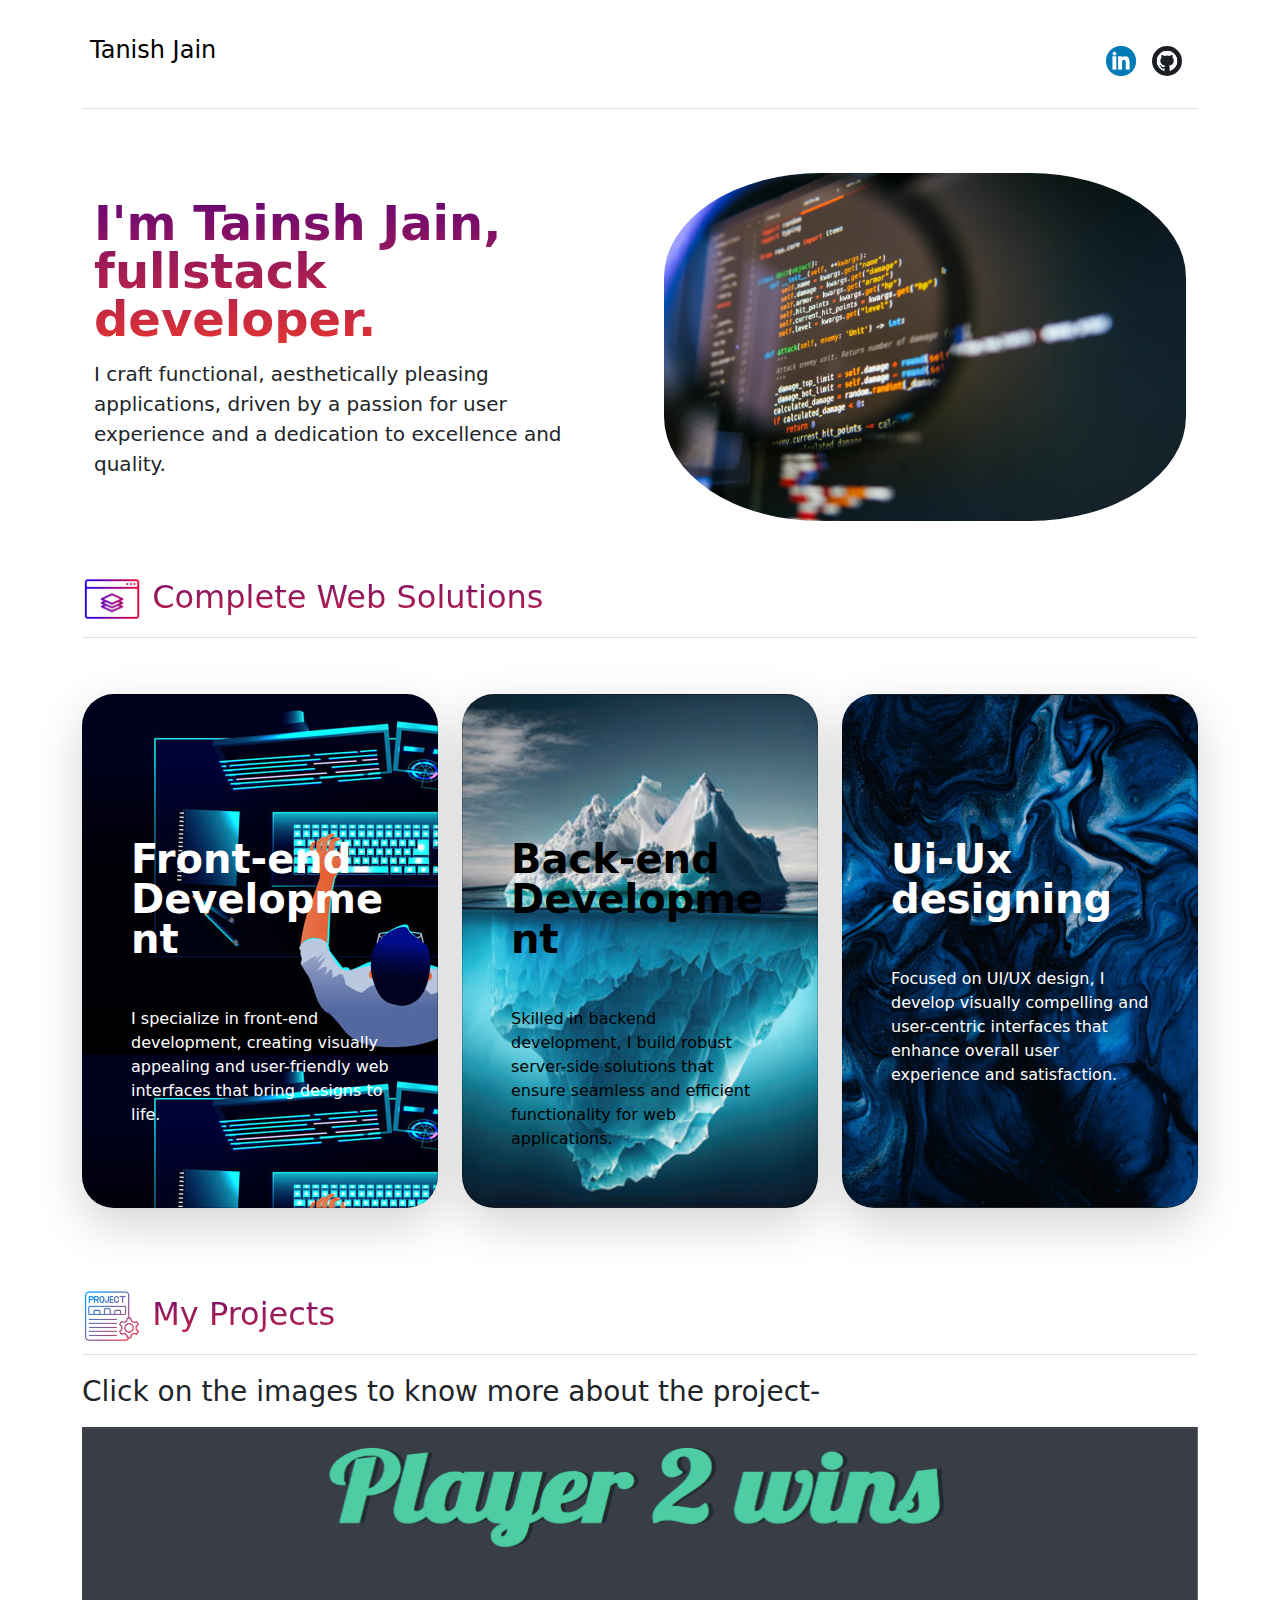
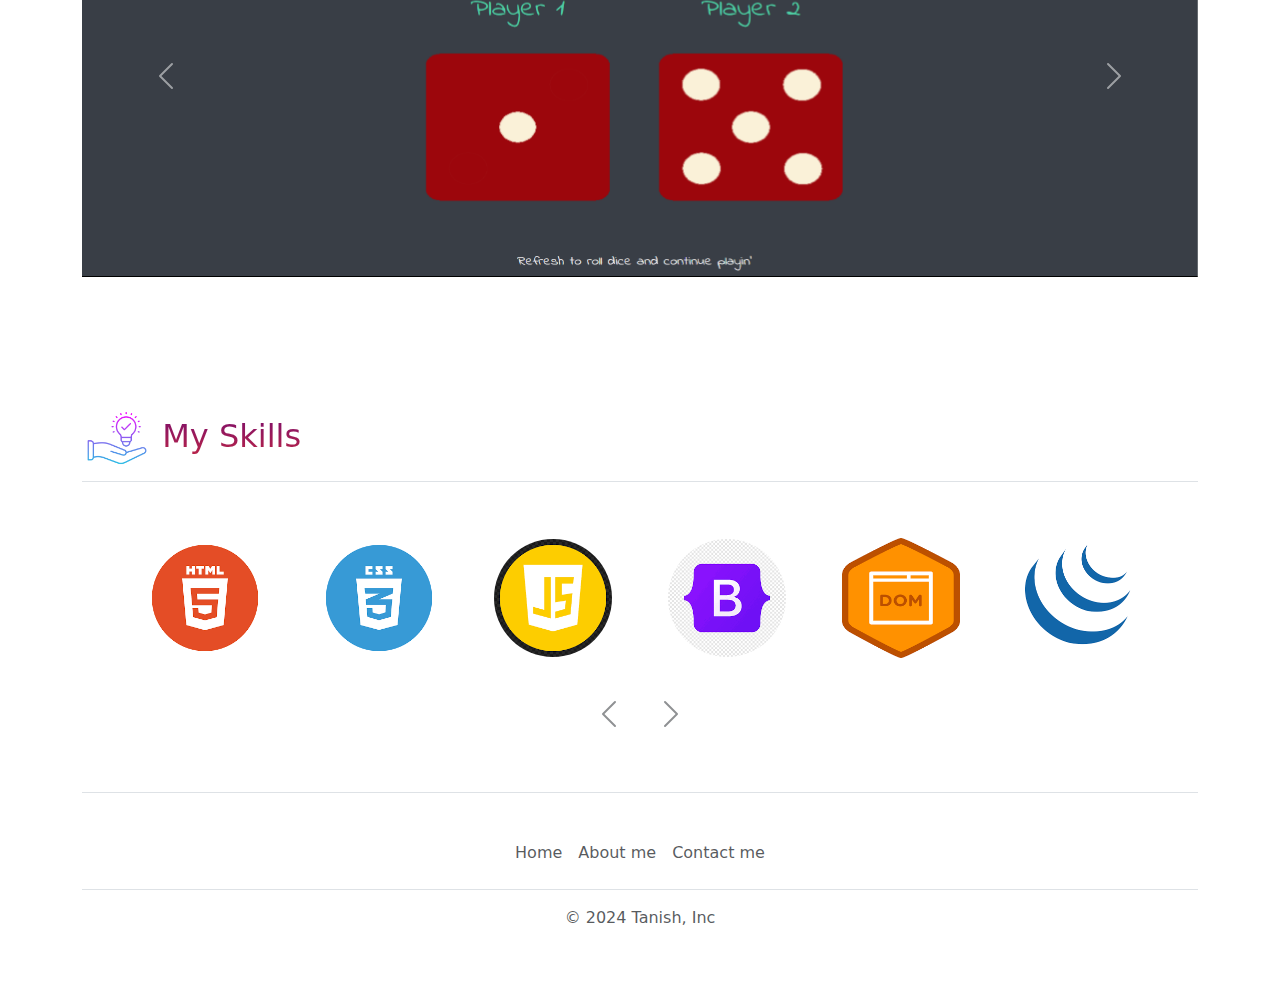
<file: index.html>
<!DOCTYPE html>
<html lang="en">
<head>
    <meta charset="UTF-8">
    <meta name="viewport" content="width=device-width, initial-scale=1.0">
    <title>My_resume</title>
    <link rel="stylesheet" href="style.css">
    <link href="https://cdn.jsdelivr.net/npm/bootstrap@5.3.3/dist/css/bootstrap.min.css" rel="stylesheet" integrity="sha384-QWTKZyjpPEjISv5WaRU9OFeRpok6YctnYmDr5pNlyT2bRjXh0JMhjY6hW+ALEwIH" crossorigin="anonymous">
</head>
<body>
<!-- header -->
 <div class="container" >
    <header class="d-flex flex-wrap justify-content-center py-3 mb-3 border-bottom ">
        <a href="/" class="d-flex align-items-center mb-3 mb-md-0 me-md-auto link-body-emphasis text-decoration-none">
<!-- 			<svg xmlns="http://www.w3.org/2000/svg" width="30px" height="30px" fill="currentColor" class="bi bi-emoji-sunglasses-fill" viewBox="0 0 16 16">
				<path d="M8 16A8 8 0 1 0 8 0a8 8 0 0 0 0 16M2.31 5.243A1 1 0 0 1 3.28 4H6a1 1 0 0 1 1 1v.116A4.2 4.2 0 0 1 8 5c.35 0 .69.04 1 .116V5a1 1 0 0 1 1-1h2.72a1 1 0 0 1 .97 1.243l-.311 1.242A2 2 0 0 1 11.439 8H11a2 2 0 0 1-1.994-1.839A3 3 0 0 0 8 6c-.393 0-.74.064-1.006.161A2 2 0 0 1 5 8h-.438a2 2 0 0 1-1.94-1.515zM4.969 9.75A3.5 3.5 0 0 0 8 11.5a3.5 3.5 0 0 0 3.032-1.75.5.5 0 1 1 .866.5A4.5 4.5 0 0 1 8 12.5a4.5 4.5 0 0 1-3.898-2.25.5.5 0 0 1 .866-.5z"/>
			  </svg> -->
          <span class="fs-4 px-2 mb-2"> Tanish Jain</span>
        </a>
        <div class="d-flex mb-3">
          <a href="https://www.linkedin.com/in/tanish-jain-5a891a230/" class="me-3" target="blank">
              <img src="./images/linkedIn.png" alt="Icon 1" width="30" height="30">
          </a>
          <a href="https://github.com/tanishjain0209" class="me-3"  target="blank">
              <img src="./images/gitHub.png" class="git" alt="Icon 2" width="30" height="30">
          </a>
          <!-- <a href="https://www.website3.com" class="me-3" target="_blank">
              <img src="./images/icon3.png" alt="Icon 3" width="30" height="30">
          </a> -->
          <!-- <a href="https://www.website4.com" class="">
              <img src="./images/icon4.png" alt="Icon 4" width="30" height="30">
          </a> -->
		</div>
    </header>
 </div>
<!-- header -->

<!-- hero -->
<div class="container col-xxl-8 px-4 py-0">
  <div class="row flex-lg-row-reverse align-items-center g-5 py-5">
    <div class="col-10 col-sm-8 col-lg-6">
      <img src="./images/main.jpeg" style="border-radius: 30%;" class="d-block mx-lg-auto img-fluid" alt="Bootstrap Themes" width="700" height="500" loading="lazy">
    </div>
    <div class="col-lg-6">
      <h1 class="display-5 fw-bold text-body-emphasis lh-1 mb-3">I'm Tainsh Jain,
        fullstack developer.
      </h1>
      <p class="lead" >I craft functional, aesthetically pleasing applications, driven by a passion for user experience and a dedication to excellence and quality.</p>
    </div>
  </div>
</div>
<!-- hero -->

<!-- features --> 
 <div class="container">
  <h2 class="pb-2 border-bottom webdev"><img src="./images/fullstack.png" height="60px" alt=""> Complete Web Solutions </h2>
	<div class="row row-cols-1 row-cols-lg-3 align-items-stretch g-4 py-5">
		<div class="col">
			<div class="lc-block card card-cover h-100 overflow-hidden text-white bg-dark rounded-5 shadow-lg" lc-helper="background" style="background-image: url('./images/Endfront.jpeg'); background-size:fit">
				<div class="d-flex flex-column h-100 p-5 pb-3 text-white text-shadow-1">
					<div class="lc-block pt-5 mt-5 mb-4">
						<div editable="rich">
							<h2 class="display-6 lh-1 fw-bold">Front-end Development</h2>
							<p class="mt-5">I specialize in front-end development, creating visually appealing and user-friendly web interfaces that bring designs to life.</p>
						</div>
					</div>
				</div>
			</div>
		</div>

		<div class="col">
			<div class="lc-block card card-cover h-100 overflow-hidden text-white bg-dark rounded-5 shadow-lg" lc-helper="background" style="background:url(./images/backice.jpg)  center / cover no-repeat;">
				<div class="d-flex flex-column h-100 p-5 pb-3 text-black text-shadow-1">
					<div class="lc-block pt-5 mt-5 mb-4">
						<div editable="rich">
							<h2 class="display-6 lh-1 fw-bold">Back-end Development</h2>
							<p class="mt-5 ">Skilled in backend development, I build robust server-side solutions that ensure seamless and efficient functionality for web applications.</p>
						</div>
					</div>
				</div>
			</div>
		</div>

		<div class="col">
			<div class="lc-block card card-cover h-100 overflow-hidden text-white bg-dark rounded-5 shadow-lg" lc-helper="background" style="background:url(./images/check1.jpg)  center / cover no-repeat;">
				<div class="d-flex flex-column h-100 p-5 pb-3 text-white text-shadow-1">
					<div class="lc-block pt-5 mt-5 mb-4">
						<div editable="rich">
							<h2 class="display-6 lh-1 fw-bold">Ui-Ux designing</h2>
							<p class="mt-5">Focused on UI/UX design, I develop visually compelling and user-centric interfaces that enhance overall user experience and satisfaction.</p>
						</div>
					</div>
					<ul class="lc-block d-flex list-unstyled mt-auto ms-auto"><a class="btn btn-link btn-sm text-white " href="#" role="button"></a></ul>
				</div>
			</div>
		</div>
	</div>
</div>
<!-- features -->

<!-- projects -->
<div class="container carousel">
	<h2 style="margin-top: 30px;" class="pb-2 border-bottom webdev"><img src="./images/Project1.png" height="60px" alt=""> My Projects </h2>
	<h3 style="margin-top: 20px; padding-bottom: 10px;">Click on the images to know more about the project-</h3>
	<div id="carouselExampleCaptions" class="carousel slide" data-bs-ride="carousel">
	  <div class="carousel-indicators">
		<button type="button" data-bs-target="#carouselExampleCaptions" data-bs-slide-to="0" class="active" aria-current="true" aria-label="Slide 1"></button>
		<button type="button" data-bs-target="#carouselExampleCaptions" data-bs-slide-to="1" aria-label="Slide 2"></button>
		<button type="button" data-bs-target="#carouselExampleCaptions" data-bs-slide-to="2" aria-label="Slide 3"></button>
		<button type="button" data-bs-target="#carouselExampleCaptions" data-bs-slide-to="3" aria-label="Slide 4"></button>
	  </div>
	  <div class="carousel-inner">
		<div class="carousel-item active">
		  <img src="./images/dice.png" class="d-block w-100" alt="..." style="height: 450px;" onclick="showOverlay(this)">
		  <div class="carousel-caption overlay d-none">
			<h5 class="car">Dice Game</h5>
			<ul style="list-style: none;">
				<li>Settle your arguments the Dice way.</li>
				<li>Made using Html, Css & Js.</li>
			</ul>
		  </div>
		</div>
		<div class="carousel-item">
		  <img src="./images/drum.png" class="d-block w-100" alt="..." style="height: 450px;" onclick="showOverlay(this)">
		  <div class="carousel-caption overlay d-none">
			<h5 class="car">Your online band</h5>
			<ul style="list-style: none;">
				<li>Make your own music.</li>
				<li>Click the keys present on screen or on your keyboard.</li>
				<li>Made using Html, Css, Js and DOM.</li>
			</ul>
		  </div>
		</div>
		<div class="carousel-item">
		  <img src="./images/TinDog.png" class="d-block w-100" alt="..." style="height: 450px;" onclick="showOverlay(this)">
		  <div class="carousel-caption overlay d-none">
			<h5 class="car">TinDog</h5>
			<ul style="list-style: none;">
				<li>Tinder for dogs, because why not?</li>
				<li>Made using Html, Css, Js.</li>
			</ul>
		  </div>
		</div>
		<div class="carousel-item">
		  <img src="./images/EncrypDecryp.png" class="d-block w-100" alt="..." style="height: 450px;" onclick="showOverlay(this)">
		  <div class="carousel-caption overlay d-none">
			<h5 class="car">Encryption and Decryption</h5>
			<ul style="list-style: none;">
				<li>Encrpyt and Decrypt your files.</li>
				<li>Made using Python.</li>
			</ul>
		  </div>
		</div>
	  </div>
	  <button class="carousel-control-prev" type="button" data-bs-target="#carouselExampleCaptions" data-bs-slide="prev">
		<span class="carousel-control-prev-icon" aria-hidden="true"></span>
		<span class="visually-hidden">Previous</span>
	  </button>
	  <button class="carousel-control-next" type="button" data-bs-target="#carouselExampleCaptions" data-bs-slide="next">
		<span class="carousel-control-next-icon" aria-hidden="true"></span>
		<span class="visually-hidden">Next</span>
	  </button>
	</div>
  </div>
<!-- projects -->

 
  
 <!-- skilss    -->
<div class="container">
	<h2 style="margin-top: 30px;" class="pb-2 border-bottom webdev"><img src="./images/skills2.png" height="70px" alt=""> My Skills </h2>
	<div class="row">
		<div class="col-md-12">
			<div class="lc-block">
				<div id="carouselLogos" class="carousel slide pt-5 pb-4" data-bs-ride="carousel">

					<div class="carousel-inner px-5">
						<div class="carousel-item active">
							<div class="row">
								<div class="col-6 col-lg-2 align-self-center">
									<img class="d-block w-100 px-3 mb-3" src="./images/Html.png" alt="" >
								</div>
								<div class="col-6 col-lg-2  align-self-center">
									<img class="d-block w-100 px-3  mb-3" src="./images/css.png" alt="">
								</div>
								<div class="col-6 col-lg-2  align-self-center">
									<img class="d-block w-100 px-3  mb-3" src="./images/javascript.png" style="border-radius: 50%;" alt="">
								</div>
								<div class="col-6 col-lg-2  align-self-center">
									<img class="d-block w-100 px-3  mb-3" src="./images/bootstrap.png" alt="" style="border-radius: 50%;">
								</div>
								<div class="col-6 col-lg-2  align-self-center">
									<img class="d-block w-100 px-3  mb-3" src="./images/Dom.png" style="border-radius: 10%;" alt="" height="120px">
								</div>
								<div class="col-6 col-lg-2  align-self-center">
									<img class="d-block w-100 px-3  mb-3" src="./images/jquery.png" style="border-radius: 50%;" alt="">
								</div>
							</div>

						</div>
						<div class="carousel-item">
							<div class="row">
								<div class="col-6 col-lg-2 align-self-center">
									<img class="d-block w-100 px-3 mb-3" src="./images/node js.png" alt="">
								</div>
								<div class="col-6 col-lg-2  align-self-center">
									<img class="d-block w-100 px-3  mb-3" src="./images/express js.png" alt="">
								</div>
								<div class="col-6 col-lg-2  align-self-center">
									<img class="d-block w-100 px-3  mb-3" src="./images/rest api.png" alt="">
								</div>
								<div class="col-6 col-lg-2  align-self-center">
									<img class="d-block w-100 px-3  mb-3" src="./images/git.png" alt="">
								</div>
								<div class="col-6 col-lg-2  align-self-center">
									<img class="d-block w-100 px-3  mb-3" src="./images/sql.png" alt="">
								</div>
								<div class="col-6 col-lg-2  align-self-center">
									<img class="d-block w-100 px-3  mb-3" src="./images/react.jpeg" alt="">
								</div>
							</div>

						</div>

					</div>


			<!--
	<ol class="carousel-indicators list-unstyled position-relative mt-3">
		<li data-bs-target="#carouselLogos" data-bs-slide-to="0" class="active bg-dark carousel-control-prev-icon"></li>
		<li data-bs-target="#carouselLogos" data-bs-slide-to="1" class="bg-dark"></li>
	</ol>
	-->
				

					<div class="w-100 px-3 text-center mt-4">
						<a class="carousel-control-prev position-relative d-inline me-4" href="#carouselLogos" data-bs-slide="prev">
							<svg width="2em" height="2em" viewBox="0 0 16 16" class="text-dark" fill="currentColor" xmlns="http://www.w3.org/2000/svg">
								<path fill-rule="evenodd" d="M11.354 1.646a.5.5 0 0 1 0 .708L5.707 8l5.647 5.646a.5.5 0 0 1-.708.708l-6-6a.5.5 0 0 1 0-.708l6-6a.5.5 0 0 1 .708 0z"></path>
							</svg>
							<span class="visually-hidden">Previous</span>
						</a>
						<a class="carousel-control-next position-relative d-inline" href="#carouselLogos" data-bs-slide="next">
							<svg width="2em" height="2em" viewBox="0 0 16 16" class="text-dark" fill="currentColor" xmlns="http://www.w3.org/2000/svg">
								<path fill-rule="evenodd" d="M4.646 1.646a.5.5 0 0 1 .708 0l6 6a.5.5 0 0 1 0 .708l-6 6a.5.5 0 0 1-.708-.708L10.293 8 4.646 2.354a.5.5 0 0 1 0-.708z"></path>
							</svg>
							<span class="visually-hidden">Next</span>
						</a>





					</div>


				</div>
			</div>
		</div>
	</div>
</div>
 <!-- skills -->



 <div class="container">
	<h2 style="margin-top: 30px;" class="pb-2 border-bottom webdev"></h2>
	<footer class="py-3 my-4">
	  <ul class="nav justify-content-center border-bottom pb-3 mb-3">
		<li class="nav-item"><a href="index.html" class="nav-link px-2 text-body-secondary">Home</a></li>
		<li class="nav-item"><a href="./About me/about.html" class="nav-link px-2 text-body-secondary">About me</a></li>
		<li class="nav-item"><a href="./Contact me/contact.html" class="nav-link px-2 text-body-secondary">Contact me</a></li>
	  </ul>
	  <p class="text-center text-body-secondary">© 2024 Tanish, Inc</p>
	</footer>
  </div>
 
  
  


<script src="index.js"></script>
  <script src="https://cdn.jsdelivr.net/npm/bootstrap@5.3.3/dist/js/bootstrap.bundle.min.js" integrity="sha384-YvpcrYf0tY3lHB60NNkmXc5s9fDVZLESaAA55NDzOxhy9GkcIdslK1eN7N6jIeHz" crossorigin="anonymous"></script>
</body>
</html>
</file>
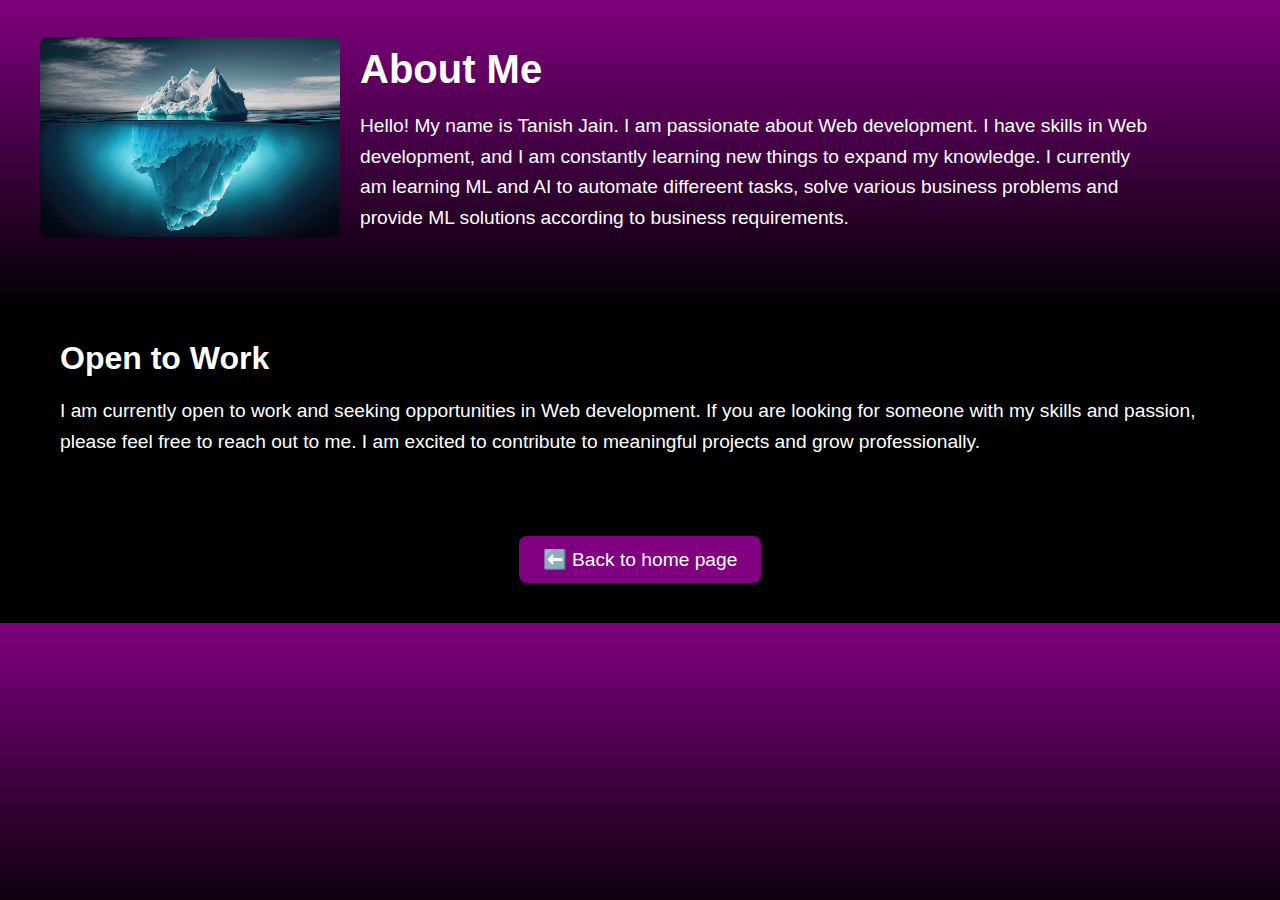
<file: About me/about.html>
<!DOCTYPE html>
<html lang="en">
<head>
    <meta charset="UTF-8">
    <meta name="viewport" content="width=device-width, initial-scale=1.0">
    <title>About Me</title>
    <link rel="stylesheet" href="styleabout.css">
</head>
<body>
    <div class="container">
        <div class="about-section">
            <img src="../images/backice.jpg" alt="Your Image" class="profile-img">
            <div class="about-text">
                <h1 id="start">About Me</h1>
                <p class="about">
                    Hello! My name is Tanish Jain. I am passionate about Web development. 
                    I have skills in Web development, and I am constantly learning new things 
                    to expand my knowledge. I currently am learning ML and AI to automate differeent tasks, solve various business problems and provide ML solutions according to business requirements.
                </p>
            </div>
        </div>
        <div class="open-to-work">
            <h2 id="last">Open to Work</h2>
            <p class="open">
                I am currently open to work and seeking opportunities in Web development. 
                If you are looking for someone with my skills and passion, please feel free 
                to reach out to me. I am excited to contribute to meaningful projects and 
                grow professionally.
            </p>
        </div>

        <div class="button-container">
            <a href="../index.html" class="stylish-button">⬅️ Back to home page</a>
        </div>
    </div>
    
</body>
</html>
</file>
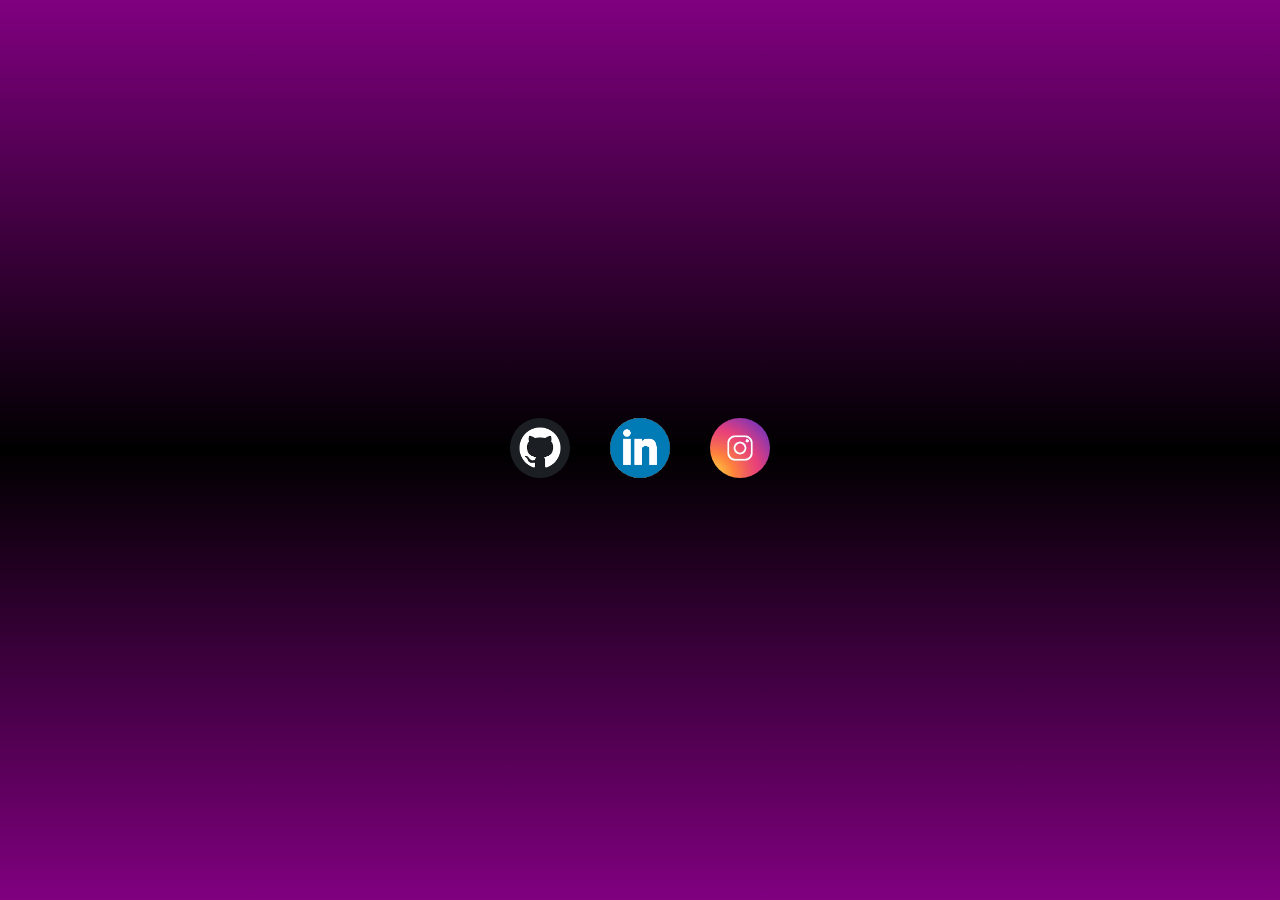
<file: Contact me/contact.html>
<!DOCTYPE html>
<html lang="en">
<head>
    <meta charset="UTF-8">
    <meta name="viewport" content="width=device-width, initial-scale=1.0">
    <title>Contact Me</title>
    <link rel="stylesheet" href="contact.css">
</head>
<body>
    <div class="overlay">
        <div class="icon-container">
            <a href="https://github.com/tanishjain0209" target="_blank">
                <img src="../images/gitHub.png" style="border-radius: 50%;" alt="GitHub" class="contact-icon">
            </a>
            <a href="https://www.linkedin.com/in/tanish-jain-5a891a230/" target="_blank">
                <img src="../images/linkedIn.png" style="border-radius: 50%;" alt="LinkedIn" class="contact-icon">
            </a>
            <a href="https://www.instagram.com/tanish_tj_?igsh=MXg3M3Z2c2wzaTE0Mg==" target="_blank">
                <img src="../images/insta.jpeg" style="border-radius: 50%;" alt="Twitter" class="contact-icon">
            </a>
        </div>
    </div>
</body>
</html>
</file>
<file: style.css>
.myPhoto {
  height: 90px;
  /* border-radius: 50%; */
  margin-right: 5px;
  height: 20px;
}

.me-3 {
  margin-top: 30px;
}

.git {
  border-radius: 50%;
}

h1 {
  font-size: 72px;
  background: -webkit-linear-gradient(rgb(104, 7, 117),rgba(224, 49, 49, 0.993));
  -webkit-background-clip: text;
  -webkit-text-fill-color: transparent;
}

.uinux {
  font-size: 1.75rem;
}

.webdev{
    background: -webkit-linear-gradient(rgb(104, 7, 117),rgba(224, 49, 49, 0.993));
    -webkit-background-clip: text;
    -webkit-text-fill-color: transparent;
}

.carousel{
  padding-top: 0px;
  padding-bottom: 48px;
}

.car{
  color: white;
  /* background-color: white; */
}


.overlay {
  position: absolute;
  top: 0;
  left: 0;
  width: 100%;
  height: 100%;
  background: rgba(0, 0, 0, 0.995);
  color: black;
  display: flex;
  justify-content: center;
  align-items: center;
  opacity: 0;
  transition: opacity 0.5s ease;
}

.overlay.show {
  opacity: 0.7 ;
}
</file>
<file: About me/styleabout.css>
body {
    font-family: Arial, sans-serif;
    margin: 0;
    padding: 0;
    background: linear-gradient(purple,black,black);
}

#start {
color: white;
}


.container {
    max-width: 1200px;
    margin: 0 auto;
    padding: 20px;
}

.about-section {
    display: flex;
    align-items: center;
    margin-bottom: 40px;
}

.profile-img {
    max-width: 300px;
    margin-right: 20px;
    border-radius: 8px;
}

.about-text {
    max-width: 800px;
}

.about-text h1 {
    font-size: 2.5em;
    margin-bottom: 10px;
}

.about-text p {
    font-size: 1.2em;
    line-height: 1.6;
    color: white;
}

.open-to-work {
    padding: 20px;
    border-radius: 8px;
    color: white;
}

.open-to-work h2 {
    font-size: 2em;
    margin-bottom: 10px;
    color: white;
}

.open-to-work p {
    font-size: 1.2em;
    line-height: 1.6;
    color: white;
}

.stylish-button {
    display: inline-block;
    margin-top: 20px;
    padding: 12px 24px;
    background-color: purple;
    color: white;
    font-size: 1.2em;
    text-decoration: none;
    border-radius: 8px;
    transition: background-color 0.3s ease;
}

.stylish-button:hover {
    background-color: white;
    color: black;
}

.button-container {
    display: flex;
    justify-content: center;
    padding: 20px;
}
</file>
<file: Contact me/contact.css>
* {
    margin: 0;
    padding: 0;
    box-sizing: border-box;
}

body, html {
    height: 100%;
    font-family: Arial, sans-serif;
}

.overlay {
    background: linear-gradient(purple,black,purple);
    height: 100%;
    display: flex;
    justify-content: center;
    align-items: center;
}

.icon-container {
    display: flex;
    gap: 40px;
}

.contact-icon {
    width: 60px;
    height: 60px;
    transition: transform 0.3s ease;
}

.contact-icon:hover {
    transform: scale(1.2);
}
</file>
